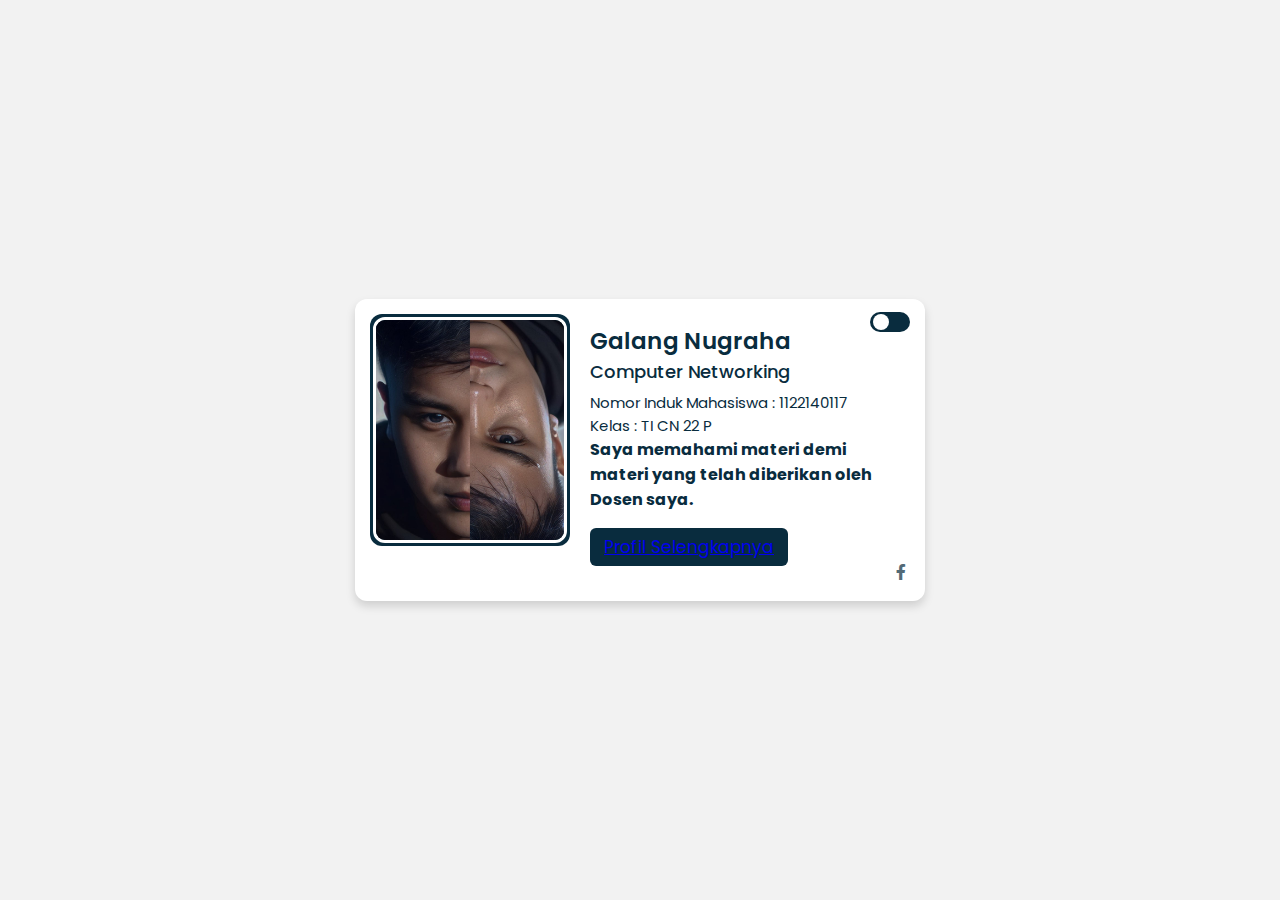
<file: web/index.html>
<!DOCTYPE html>
<!-- Designined by CodingLab | www.youtube.com/codinglabyt -->
<html lang="en" dir="ltr">
  <head>
    <meta charset="UTF-8">
   <title>UAS PCC 2024</title>
    <link rel="stylesheet" href="style.css">
    <link rel="stylesheet" href="https://cdnjs.cloudflare.com/ajax/libs/font-awesome/5.15.2/css/all.min.css"/>
     <meta name="viewport" content="width=device-width, initial-scale=1.0">
   </head>
<body>
 <div class="container">
   <input type="checkbox" id="switch">
  <div class="outer">
    <div class="content">
      <label for="switch">
        <span class="toggle">
          <span class="circle"></span>
        </span>
      </label>
      <div class="image-box">
       <img src="img/profil.jpg" alt="">
      </div>
      <div class="details">
        <div class="name">Galang Nugraha</div>
        <div class="job">Computer Networking</div>
        <div class="buttons">
          <p>Nomor Induk Mahasiswa : 1122140117<br>Kelas : TI CN 22 P</p>
          <h4>Saya memahami  materi demi materi yang telah diberikan oleh Dosen saya.</h4>
          <button> <a href="https://www.instagram.com/glng_ngrhaa/">Profil Selengkapnya</a></button>
        </div>
      </div>
      <div class="media-icons">
        <a href="www.facebook.com/khansjr"> <i class="fab fa-facebook-f"> </a></i>
      </div>
    </div>
  </div>
 </div>
</body>
</html>
</file>
<file: web/style.css>
@import url('https://fonts.googleapis.com/css2?family=Poppins:wght@200;300;400;500;600;700&display=swap');
*{
  margin: 0;
  padding: 0;
  box-sizing: border-box;
  font-family: 'Poppins',sans-serif;
}
.outer{
  height: 100vh;
  width: 100%;
  display: flex;
  justify-content: center;
  align-items: center;
  background: #f2f2f2;
}
#switch:checked ~ .outer{
  background: #092c3e;
}
.content{
  display: flex;
  width: 570px;
  padding: 15px;
  background: #fff;
  border-radius: 12px;
  position: relative;
  box-shadow: 0 5px 10px rgba(0, 0, 0, 0.15);
}
#switch:checked ~ .outer .content{
  background: #092c3e;
  box-shadow: 0 5px 10px rgba(0, 0, 0, 0.5);
}
.outer .toggle{
  position: absolute;
  width: 40px;
  height: 20px;
  border-radius: 20px;
  background: #092c3e;
  right: 15px;
  top: 13px;
  display: flex;
  align-items: center;
  cursor: pointer;
}
#switch:checked ~ .outer .toggle{
  background: #fff;
}
.outer .toggle .circle{
  margin-left: 3px;
  height: 16px;
  width: 16px;
  border-radius: 50%;
  background: #fff;
  transition: all 0.3s ease;
}
#switch:checked ~ .outer .circle{
  margin-left: 22px;
  background: #092c3e;
}
.image-box {
  height: 232px;
  width: 200px;
  border-radius: 12px;
  padding: 3px;
  background: #092c3e;
}
.image-box img {
  height: 100%;
  width: 100%;
  object-fit: cover;
  border: 3px solid #fff;
  border-radius: 12px;
}
#switch:checked ~ .outer .image-box{
  box-shadow: 0 5px 10px rgba(0, 0, 0, 0.15);
}
#switch:checked ~ .outer .image-box img{
  border-color: transparent;
}
.content .details{
  width: 58%;
  margin: 10px 0 20px 20px;
  color: #092c3e;
}
#switch:checked ~ .outer .details{
  transition: 0.1s;
  color: #fff;
}
.content .details .name{
  font-size: 23px;
  font-weight: 600;
}
.content .details .job{
  font-size: 18px;
  font-weight: 500;
}
.content .details p{
 font-size: 15px;
 margin-top: 6px;
}
.content button{
  display: block;
  margin-top: 16px;
  outline: none;
  border: none;
  font-size: 17px;
  padding: 6px 14px;
  border-radius: 6px;
  color: #fff;
  cursor: pointer;
  background: #092c3e;
  transition: all 0.3s ease;
}
.content button:hover{
  transform: scale(0.97);
}
#switch:checked ~ .outer button{
  background: #fff;
  color: #092c3e;
}
.media-icons{
  position: absolute;
  bottom: 16px;
  right: 15px;
  margin-top: 12px;
  justify-content: flex-end;
}
.media-icons i{
  display: inline-flex;
  margin: 0 4px;
  font-size: 16px;
  color: #092c3e;
  opacity: 0.7;
  cursor: pointer;
}
.media-icons i:hover{
  opacity: 1;
}
#switch:checked ~ .outer i{
  color: #fff;
  opacity: 1;
}
#switch{
  display: none;
}
</file>
<file: web_html/style.css>
@import url('https://fonts.googleapis.com/css2?family=Poppins:wght@200;300;400;500;600;700&display=swap');
*{
  margin: 0;
  padding: 0;
  box-sizing: border-box;
  font-family: 'Poppins',sans-serif;
}
.outer{
  height: 100vh;
  width: 100%;
  display: flex;
  justify-content: center;
  align-items: center;
  background: #f2f2f2;
}
#switch:checked ~ .outer{
  background: #092c3e;
}
.content{
  display: flex;
  width: 570px;
  padding: 15px;
  background: #fff;
  border-radius: 12px;
  position: relative;
  box-shadow: 0 5px 10px rgba(0, 0, 0, 0.15);
}
#switch:checked ~ .outer .content{
  background: #092c3e;
  box-shadow: 0 5px 10px rgba(0, 0, 0, 0.5);
}
.outer .toggle{
  position: absolute;
  width: 40px;
  height: 20px;
  border-radius: 20px;
  background: #092c3e;
  right: 15px;
  top: 13px;
  display: flex;
  align-items: center;
  cursor: pointer;
}
#switch:checked ~ .outer .toggle{
  background: #fff;
}
.outer .toggle .circle{
  margin-left: 3px;
  height: 16px;
  width: 16px;
  border-radius: 50%;
  background: #fff;
  transition: all 0.3s ease;
}
#switch:checked ~ .outer .circle{
  margin-left: 22px;
  background: #092c3e;
}
.image-box {
  height: 232px;
  width: 200px;
  border-radius: 12px;
  padding: 3px;
  background: #092c3e;
}
.image-box img {
  height: 100%;
  width: 100%;
  object-fit: cover;
  border: 3px solid #fff;
  border-radius: 12px;
}
#switch:checked ~ .outer .image-box{
  box-shadow: 0 5px 10px rgba(0, 0, 0, 0.15);
}
#switch:checked ~ .outer .image-box img{
  border-color: transparent;
}
.content .details{
  width: 58%;
  margin: 10px 0 20px 20px;
  color: #092c3e;
}
#switch:checked ~ .outer .details{
  transition: 0.1s;
  color: #fff;
}
.content .details .name{
  font-size: 23px;
  font-weight: 600;
}
.content .details .job{
  font-size: 18px;
  font-weight: 500;
}
.content .details p{
 font-size: 15px;
 margin-top: 6px;
}
.content button{
  display: block;
  margin-top: 16px;
  outline: none;
  border: none;
  font-size: 17px;
  padding: 6px 14px;
  border-radius: 6px;
  color: #fff;
  cursor: pointer;
  background: #092c3e;
  transition: all 0.3s ease;
}
.content button:hover{
  transform: scale(0.97);
}
#switch:checked ~ .outer button{
  background: #fff;
  color: #092c3e;
}
.media-icons{
  position: absolute;
  bottom: 16px;
  right: 15px;
  margin-top: 12px;
  justify-content: flex-end;
}
.media-icons i{
  display: inline-flex;
  margin: 0 4px;
  font-size: 16px;
  color: #092c3e;
  opacity: 0.7;
  cursor: pointer;
}
.media-icons i:hover{
  opacity: 1;
}
#switch:checked ~ .outer i{
  color: #fff;
  opacity: 1;
}
#switch{
  display: none;
}
</file>
<file: web_temp/css/style.css>
@import url('https://fonts.googleapis.com/css2?family=Poppins:wght@200;300;400;500;600;700&display=swap');
*{
  margin: 0;
  padding: 0;
  box-sizing: border-box;
  font-family: 'Poppins',sans-serif;
}
.outer{
  height: 100vh;
  width: 100%;
  display: flex;
  justify-content: center;
  align-items: center;
  background: #f2f2f2;
}
#switch:checked ~ .outer{
  background: #092c3e;
}
.content{
  display: flex;
  width: 570px;
  padding: 15px;
  background: #fff;
  border-radius: 12px;
  position: relative;
  box-shadow: 0 5px 10px rgba(0, 0, 0, 0.15);
}
#switch:checked ~ .outer .content{
  background: #092c3e;
  box-shadow: 0 5px 10px rgba(0, 0, 0, 0.5);
}
.outer .toggle{
  position: absolute;
  width: 40px;
  height: 20px;
  border-radius: 20px;
  background: #092c3e;
  right: 15px;
  top: 13px;
  display: flex;
  align-items: center;
  cursor: pointer;
}
#switch:checked ~ .outer .toggle{
  background: #fff;
}
.outer .toggle .circle{
  margin-left: 3px;
  height: 16px;
  width: 16px;
  border-radius: 50%;
  background: #fff;
  transition: all 0.3s ease;
}
#switch:checked ~ .outer .circle{
  margin-left: 22px;
  background: #092c3e;
}
.image-box {
  height: 232px;
  width: 200px;
  border-radius: 12px;
  padding: 3px;
  background: #092c3e;
}
.image-box img {
  height: 100%;
  width: 100%;
  object-fit: cover;
  border: 3px solid #fff;
  border-radius: 12px;
}
#switch:checked ~ .outer .image-box{
  box-shadow: 0 5px 10px rgba(0, 0, 0, 0.15);
}
#switch:checked ~ .outer .image-box img{
  border-color: transparent;
}
.content .details{
  width: 58%;
  margin: 10px 0 20px 20px;
  color: #092c3e;
}
#switch:checked ~ .outer .details{
  transition: 0.1s;
  color: #fff;
}
.content .details .name{
  font-size: 23px;
  font-weight: 600;
}
.content .details .job{
  font-size: 18px;
  font-weight: 500;
}
.content .details p{
 font-size: 15px;
 margin-top: 6px;
}
.content button{
  display: block;
  margin-top: 16px;
  outline: none;
  border: none;
  font-size: 17px;
  padding: 6px 14px;
  border-radius: 6px;
  color: #fff;
  cursor: pointer;
  background: #092c3e;
  transition: all 0.3s ease;
}
.content button:hover{
  transform: scale(0.97);
}
#switch:checked ~ .outer button{
  background: #fff;
  color: #092c3e;
}
.media-icons{
  position: absolute;
  bottom: 16px;
  right: 15px;
  margin-top: 12px;
  justify-content: flex-end;
}
.media-icons i{
  display: inline-flex;
  margin: 0 4px;
  font-size: 16px;
  color: #092c3e;
  opacity: 0.7;
  cursor: pointer;
}
.media-icons i:hover{
  opacity: 1;
}
#switch:checked ~ .outer i{
  color: #fff;
  opacity: 1;
}
#switch{
  display: none;
}
</file>
